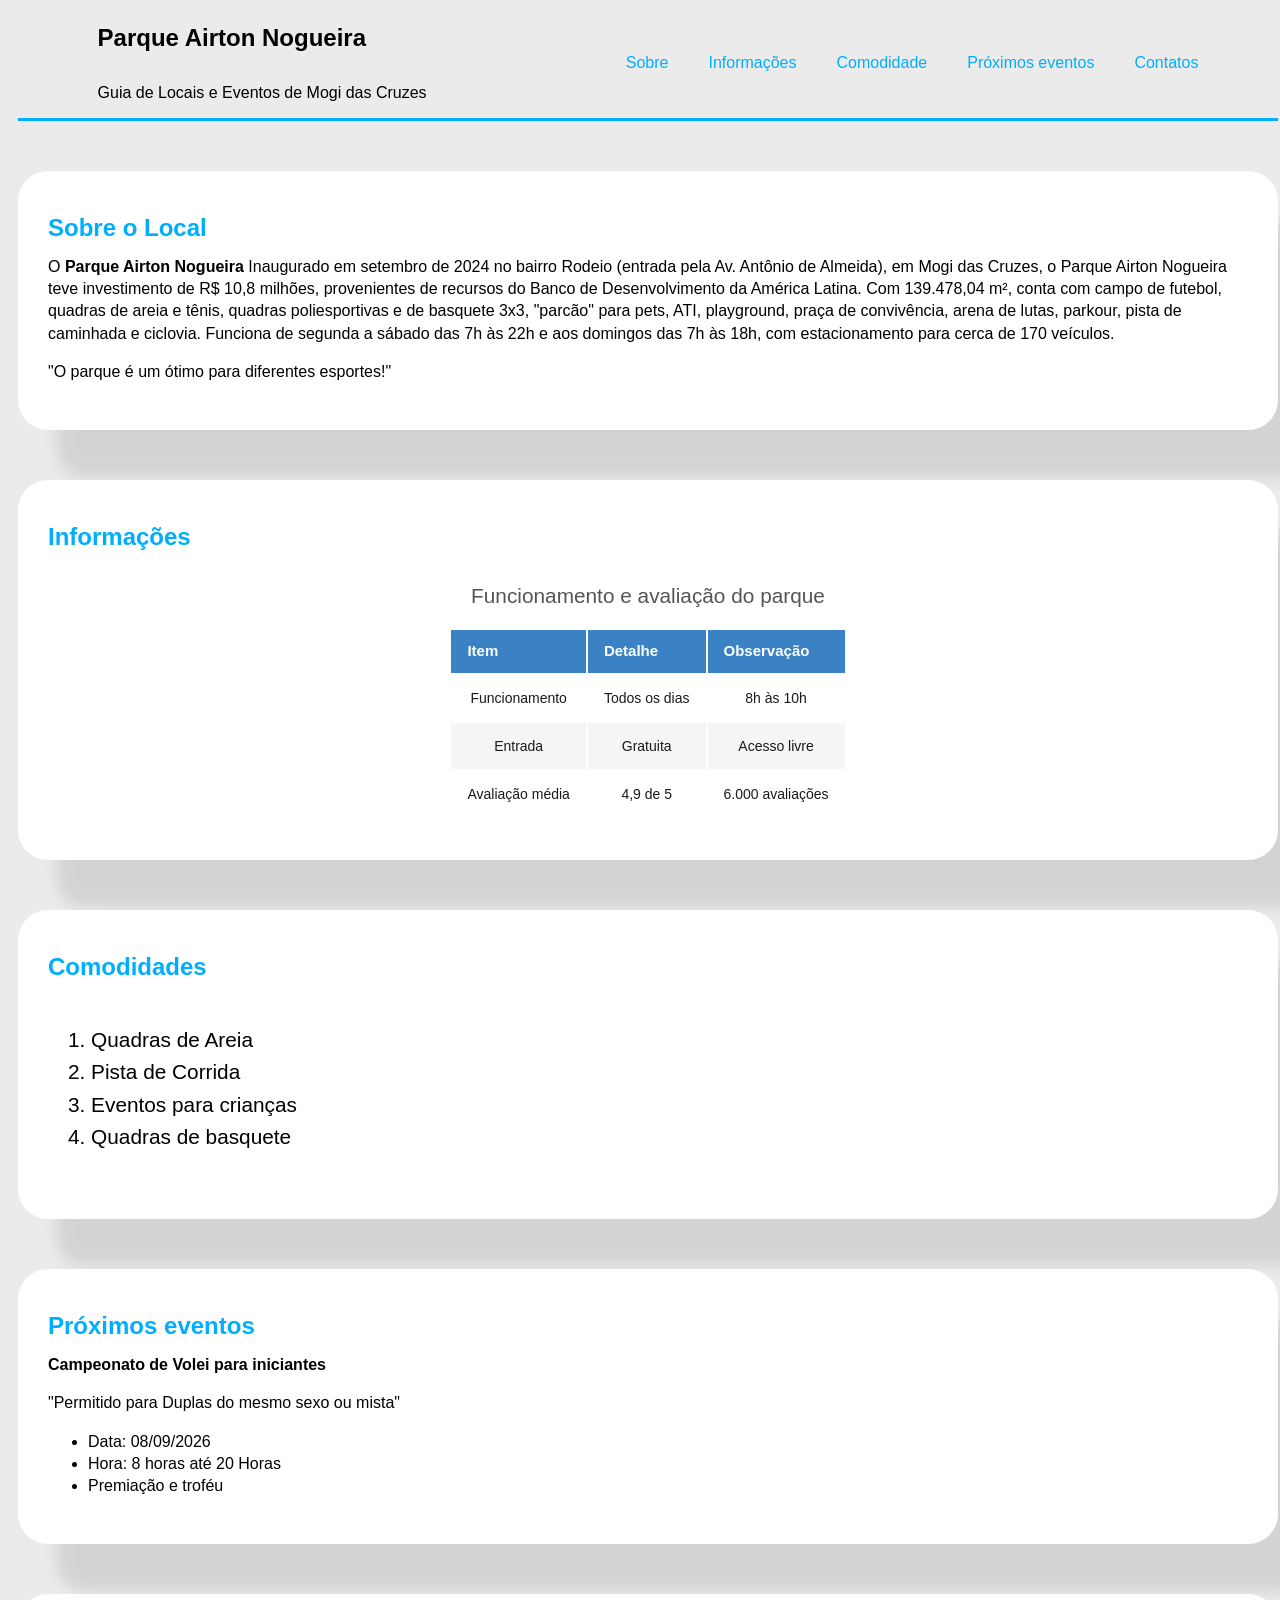
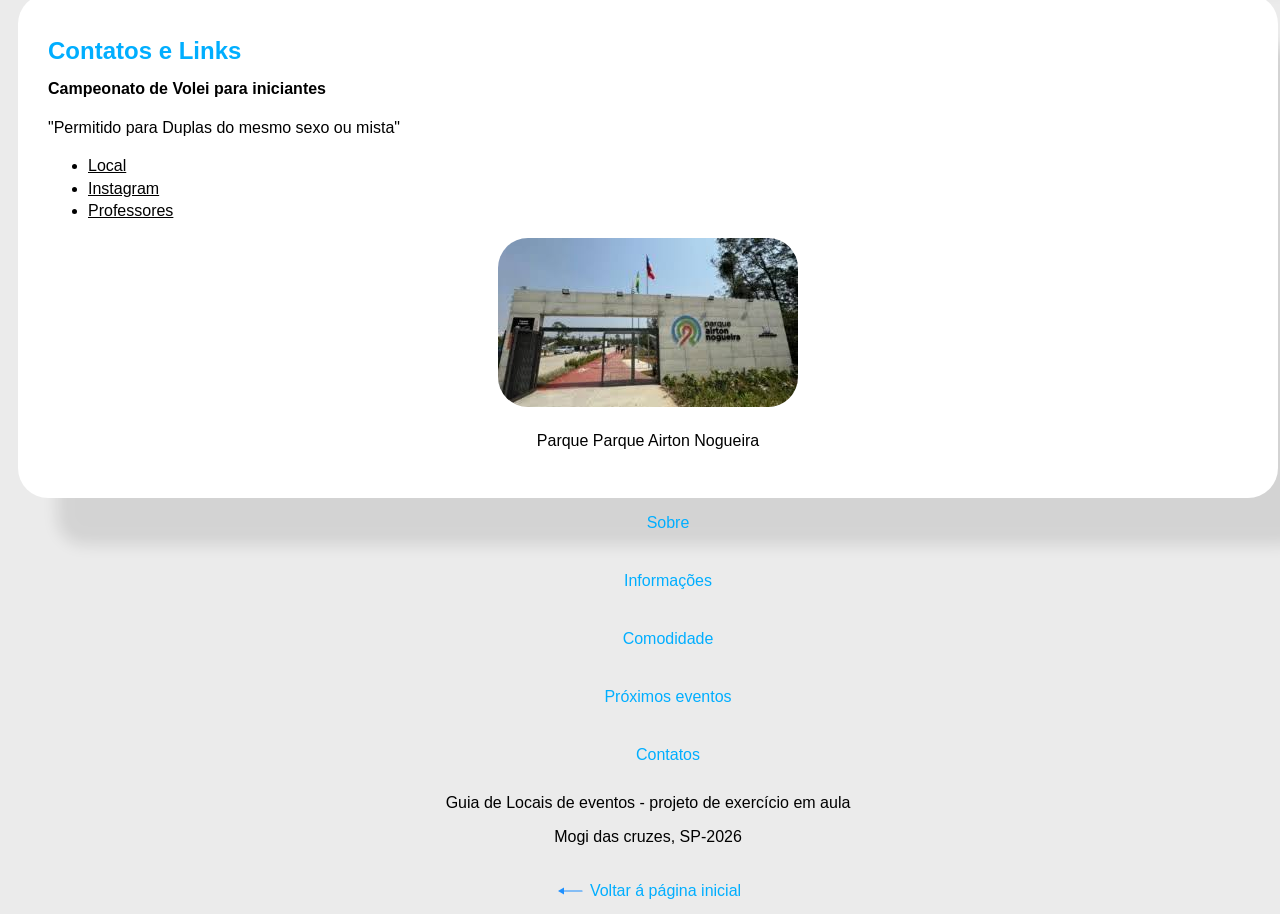
<file: index.html>
<!DOCTYPE html>
<html lang="pt-br">

<head>
    <meta charset="UTF-8">
    <meta name="viewport" content="width=device-width, initial-scale=1.0">
    <title>Parque Airton Nogueira</title>
    <link rel="stylesheet" href="/CSS/style.css">
</head>

<body class="body-index">
    <header>
        <div class="header">
            <div class="titulo">
                <h1>Parque Airton Nogueira</h1>
                <p>Guia de Locais e Eventos de Mogi das Cruzes</p>
            </div>
            <nav class="nav" aria-label="Incio-navegacao">
                <ul class="subnav">
                    <li><a href="#sobre">Sobre</a></li>
                    <li><a href="#informacoes">Informações</a></li>
                    <li><a href="#Comodidades">Comodidade</a></li>
                    <li><a href="#proximoseventos">Próximos eventos</a></li>
                    <li><a href="#contatos">Contatos</a></li>
                </ul>
            </nav>
        </div>
    </header>
    <main>
        <div id="sobre" class="primeira-caixa">
            <h1>Sobre o Local</h1>
            <p>O <strong>Parque Airton Nogueira</strong> Inaugurado em setembro de 2024 no bairro Rodeio (entrada pela
                Av. Antônio de Almeida), em Mogi das Cruzes, o Parque Airton Nogueira teve investimento de R$ 10,8
                milhões, provenientes de recursos do Banco de Desenvolvimento da América Latina. Com 139.478,04 m²,
                conta com campo de futebol, quadras de areia e tênis, quadras poliesportivas e de basquete 3x3, "parcão"
                para pets, ATI, playground, praça de convivência, arena de lutas, parkour, pista de caminhada e
                ciclovia. Funciona de segunda a sábado das 7h às 22h e aos domingos das 7h às 18h, com estacionamento
                para cerca de 170 veículos.</p>
            <p>"O parque é um ótimo para diferentes esportes!"</p>
        </div>
        <div id="informacoes" class="primeira-caixa">
            <h1>Informações</h1>
            <div class="tabela">
                <p>Funcionamento e avaliação do parque</p>
                <table>
                    <thead>
                        <tr>
                            <th>Item</th>
                            <th>Detalhe</th>
                            <th>Observação</th>
                        </tr>
                    </thead>
                    <tbody>
                        <tr>
                            <td>Funcionamento</td>
                            <td>Todos os dias</td>
                            <td>8h às 10h</td>
                        </tr>
                        <tr>
                            <td>Entrada</td>
                            <td>Gratuita</td>
                            <td>Acesso livre</td>
                        </tr>
                        <tr>
                            <td>Avaliação média</td>
                            <td>4,9 de 5</td>
                            <td>6.000 avaliações</td>
                        </tr>
                    </tbody>
                </table>
            </div>
        </div>

        <div id="Comodidades" class="primeira-caixa">
            <h1>Comodidades</h1>
            <ul class="lista-comodidades">
                <li>1. Quadras de Areia</li>
                <li>2. Pista de Corrida</li>
                <li>3. Eventos para crianças</li>
                <li>4. Quadras de basquete</li>
            </ul>
        </div>

        <div id="proximoseventos" class="primeira-caixa">
            <h1>Próximos eventos</h1>
            <p><strong>Campeonato de Volei para iniciantes </strong></p>
            <p>"Permitido para Duplas do mesmo sexo ou mista"</p>
            <ul>
                <li>Data: 08/09/2026</li>
                <li>Hora: 8 horas até 20 Horas</li>
                <li>Premiação e troféu</li>
            </ul>
        </div>
        <div id="contatos" class="primeira-caixa">
            <h1>Contatos e Links</h1>
            <p><strong>Campeonato de Volei para iniciantes </strong></p>
            <p>"Permitido para Duplas do mesmo sexo ou mista"</p>
            <ul class="lista-contatos">
                <li><a
                        href="https://www.google.com/maps/place/airton+nogueira/data=!4m2!3m1!1s0x94cdd92292e3fbe7:0x5f3a1f54c9b44276?sa=X&ved=1t:155783&ictx=111">Local</a>
                </li>
                <li><a href="#">Instagram</a></li>
                <li><a href="#">Professores</a></li>
            </ul>
            <div class="imagemesubtitulo">
                <img src="./IMG/images.jpg" alt="Parque">
                <p>Parque Parque Airton Nogueira</p>
            </div>
        </div>
    </main>
    <footer>
        </div>
        <nav class="nav-footer" aria-label="Incio-navegacao">
            <ul class="subnav-footer">
                <li><a href="#sobre">Sobre</a></li>
                <li><a href="#informacoes">Informações</a></li>
                <li><a href="#Comodidades">Comodidade</a></li>
                <li><a href="#proximoseventos">Próximos eventos</a></li>
                <li><a href="#contatos">Contatos</a></li>
            </ul>
        </nav>
        </div>
        <div class="final">
            <p>Guia de Locais de eventos - projeto de exercício em aula</p>
            <p>Mogi das cruzes, SP-2026</p>
            <div class="voltar">
                <img src="./IMG/seta-azul-esquerda.svg" alt="">
                <a class="botao-final" href="./index.html"> Voltar á página inicial</a>
            </div>
        </div>
    </footer>
</body>

</html>
</file>
<file: CSS/style.css>
@import "./global.css";

@import "./index.css";

@import "./inicio.css"
</file>
